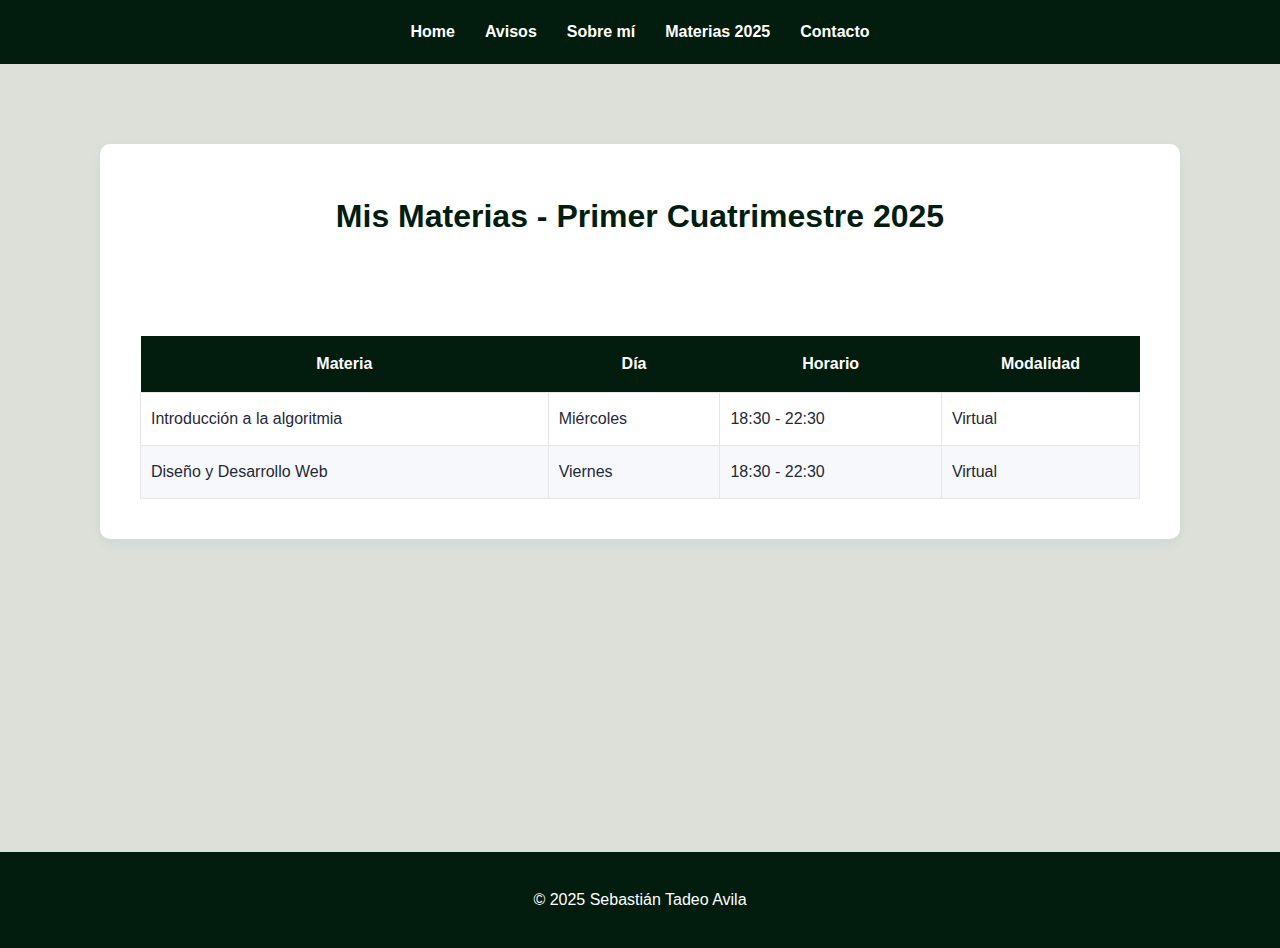
<file: index.html>
<!DOCTYPE html>
<html lang="es">
<head>
    <meta charset="UTF-8">
    <meta name="viewport" content="width=device-width, initial-scale=1.0">
    <title>Mis Materias 2025</title>
    <link rel="stylesheet" href="estilo.css">
</head>
<body>
    <header id="main-header">
        <nav class="nav-menu">
            <ul class="nav-list">
                <li class="nav-item"><a href="index.html" class="nav-link">Home</a></li>
                <li class="nav-item"><a href="avisos.html" class="nav-link">Avisos</a></li>
                <li class="nav-item"><a href="sobremi.html" class="nav-link">Sobre mí</a></li>
                <li class="nav-item"><a href="materias2025.html" class="nav-link">Materias 2025</a></li>
                <li class="nav-item"><a href="contacto.html" class="nav-link">Contacto</a></li>
            </ul>
        </nav>
    </header>
    <main id="main-content">
        <section class="intro">
            <h1 class="main-title">Mis Materias - Primer Cuatrimestre 2025</h1>
        </section>
        <!-- Tabla de materias -->
        <section class="table-section">
            <table class="subject-table">
                <thead>
                    <tr>
                        <th>Materia</th>
                        <th>Día</th>
                        <th>Horario</th>
                        <th>Modalidad</th>
                    </tr>
                </thead>
                <tbody>
                    <tr>
                        <td>Introducción a la algoritmia</td>
                        <td>Miércoles</td>
                        <td>18:30 - 22:30</td>
                        <td>Virtual</td>
                    </tr>
                    <tr>
                        <td>Diseño y Desarrollo Web</td>
                        <td>Viernes</td>
                        <td>18:30 - 22:30</td>
                        <td>Virtual</td>
                    </tr>
                    
                </tbody>
            </table>
        </section>
    </main>
    <footer id="main-footer">
        <p>&copy; 2025 Sebastián Tadeo Avila</p>
    </footer>
</body>
</html>
</file>
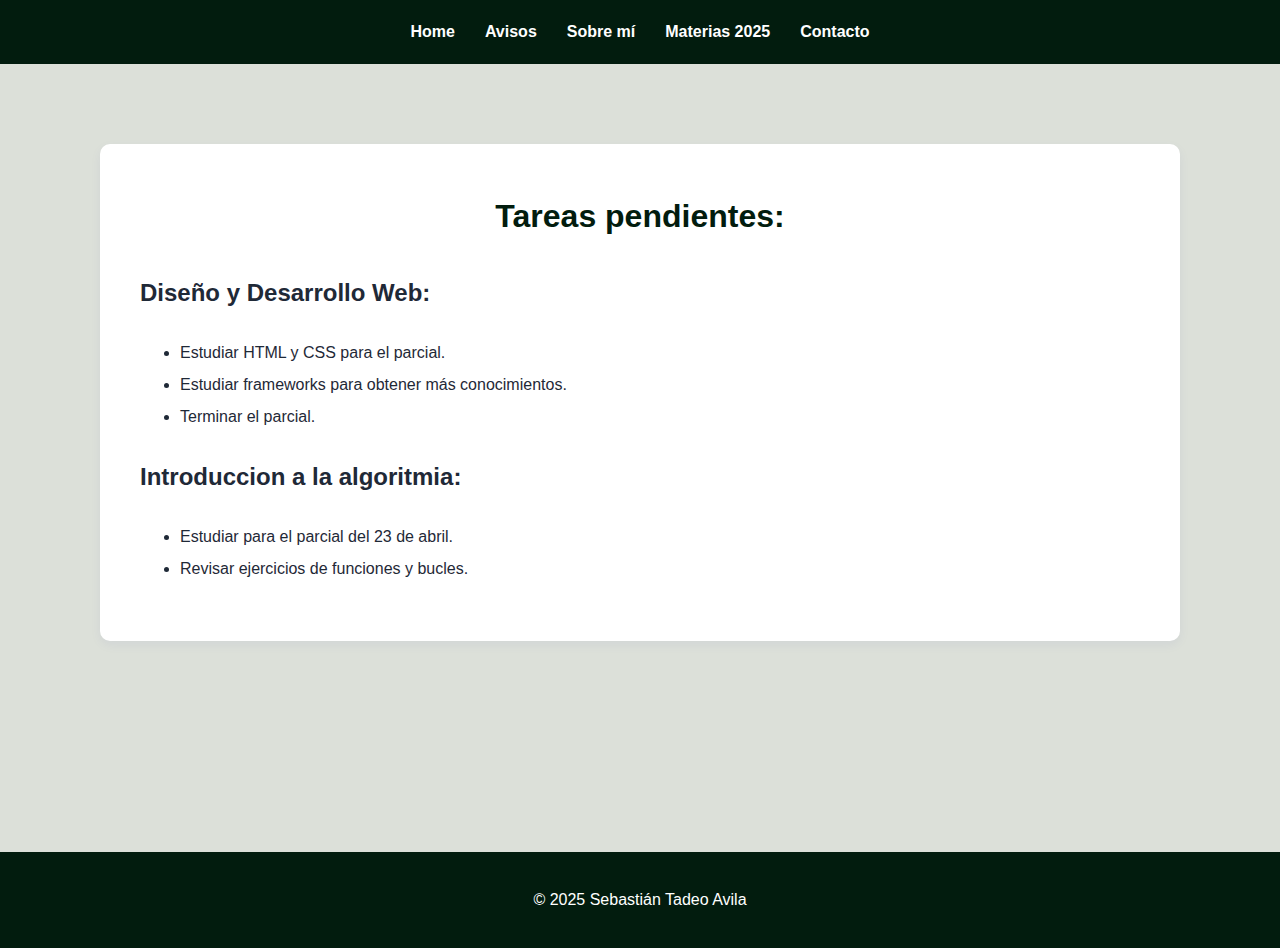
<file: avisos.html>
<!DOCTYPE html>
<html lang="es">
<head>
    <meta charset="UTF-8">
    <meta name="viewport" content="width=device-width, initial-scale=1.0">
    <title>Avisos</title>
    <link rel="stylesheet" href="estilo.css">
</head>
<body>
    <header id="main-header">
        <nav class="nav-menu">
            <ul class="nav-list">
                <li class="nav-item"><a href="index.html" class="nav-link">Home</a></li>
                <li class="nav-item"><a href="avisos.html" class="nav-link">Avisos</a></li>
                <li class="nav-item"><a href="sobremi.html" class="nav-link">Sobre mí</a></li>
                <li class="nav-item"><a href="materias2025.html" class="nav-link">Materias 2025</a></li>
                <li class="nav-item"><a href="contacto.html" class="nav-link">Contacto</a></li>
            </ul>
        </nav>
    </header>
        <!-- Avisos de tareas pendientes -->
        <main id="main-content">
            <h1 class="main-title">Tareas pendientes:</h1>
            <h2>Diseño y Desarrollo Web:</h2>
            <ul>
                <li>Estudiar HTML y CSS para el parcial.</li>
                <li>Estudiar frameworks para obtener más conocimientos.</li>
                <li>Terminar el parcial.</li>
            </ul>
    
            <h2>Introduccion a la algoritmia:</h2>
            <ul>
                <li>Estudiar para el parcial del 23 de abril.</li>
                <li>Revisar ejercicios de funciones y bucles.</li>
            </ul>
        </main>
        <footer id="main-footer">
            <p>&copy; 2025 Sebastián Tadeo Avila</p>
        </footer>
</body>
</html>
</file>
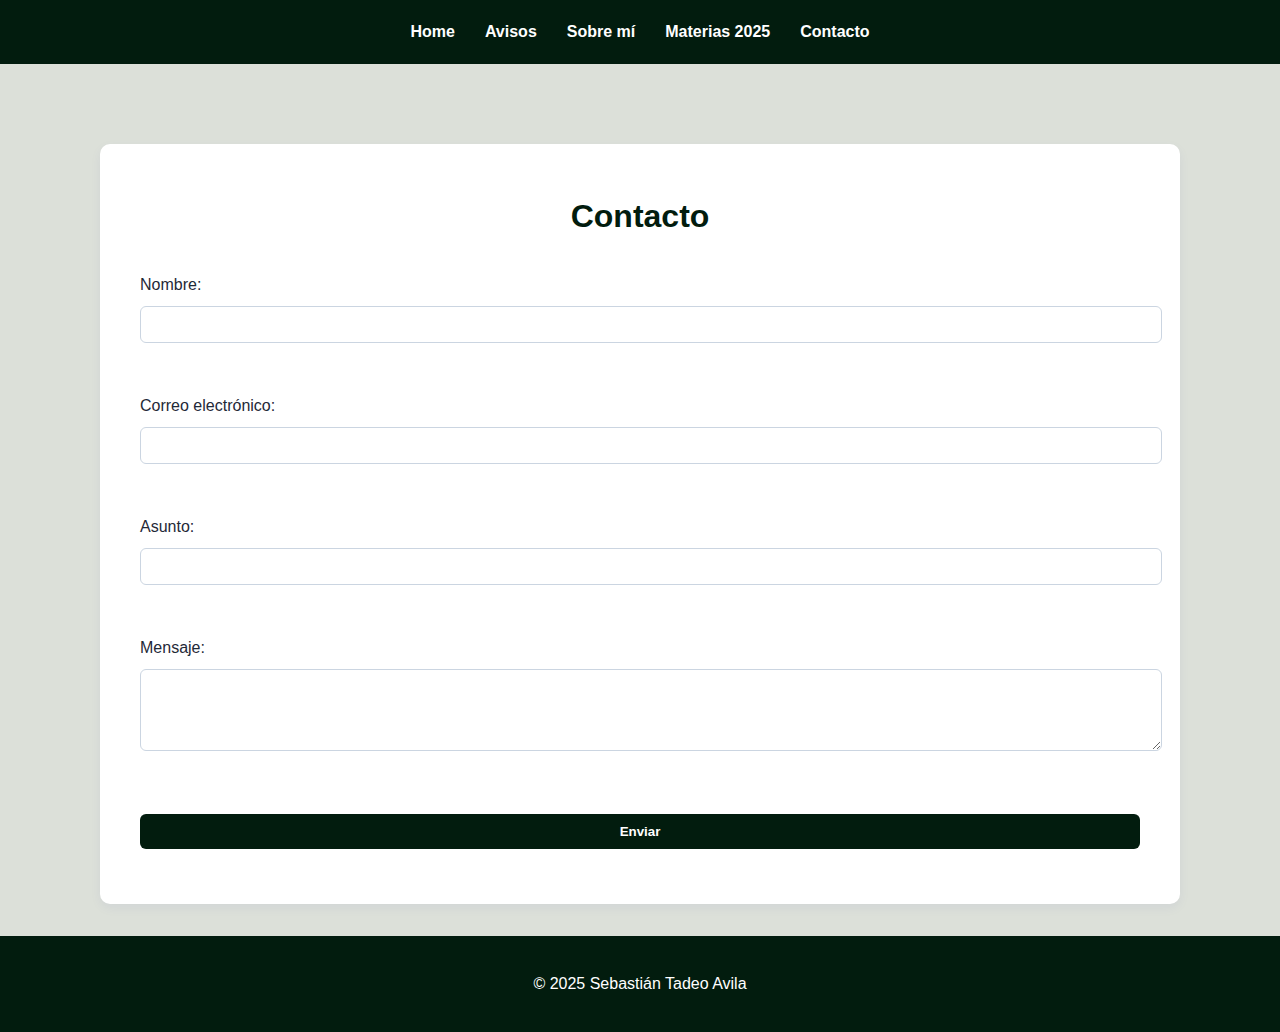
<file: contacto.html>
<!DOCTYPE html>
<html lang="es">
<head>
    <meta charset="UTF-8">
    <meta name="viewport" content="width=device-width, initial-scale=1.0">
    <title>Contacto - Sebastián Tadeo Avila</title>
    <link rel="stylesheet" href="estilo.css">
</head>
<body>
    <header id="main-header">
        <nav class="nav-menu">
            <ul class="nav-list">
                <li class="nav-item"><a href="index.html" class="nav-link">Home</a></li>
                <li class="nav-item"><a href="avisos.html" class="nav-link">Avisos</a></li>
                <li class="nav-item"><a href="sobremi.html" class="nav-link">Sobre mí</a></li>
                <li class="nav-item"><a href="materias2025.html" class="nav-link">Materias 2025</a></li>
                <li class="nav-item"><a href="contacto.html" class="nav-link">Contacto</a></li>
            </ul>
        </nav>
    </header>
    <!-- Formulario -->
    <main id="main-content">
        <h1 class="main-title">Contacto</h1>
        <form action="#" method="post">
            <label for="nombre">Nombre:</label><br>
            <input type="text" id="nombre" name="nombre"><br><br>
            <label for="email">Correo electrónico:</label><br>
            <input type="email" id="email" name="email"><br><br>
            <label for="asunto">Asunto:</label><br>
            <input type="asunto" id="asunto" name="asunto"><br><br>
            <label for="mensaje">Mensaje:</label><br>
            <textarea id="mensaje" name="mensaje" rows="4" cols="30"></textarea><br><br>
            <input type="submit" value="Enviar">
        </form>

    </main>
    <footer id="main-footer">

        <p>&copy; 2025 Sebastián Tadeo Avila</p>

    </footer>
    <script src="validacion.js"></script>
</body>
</html>
</file>
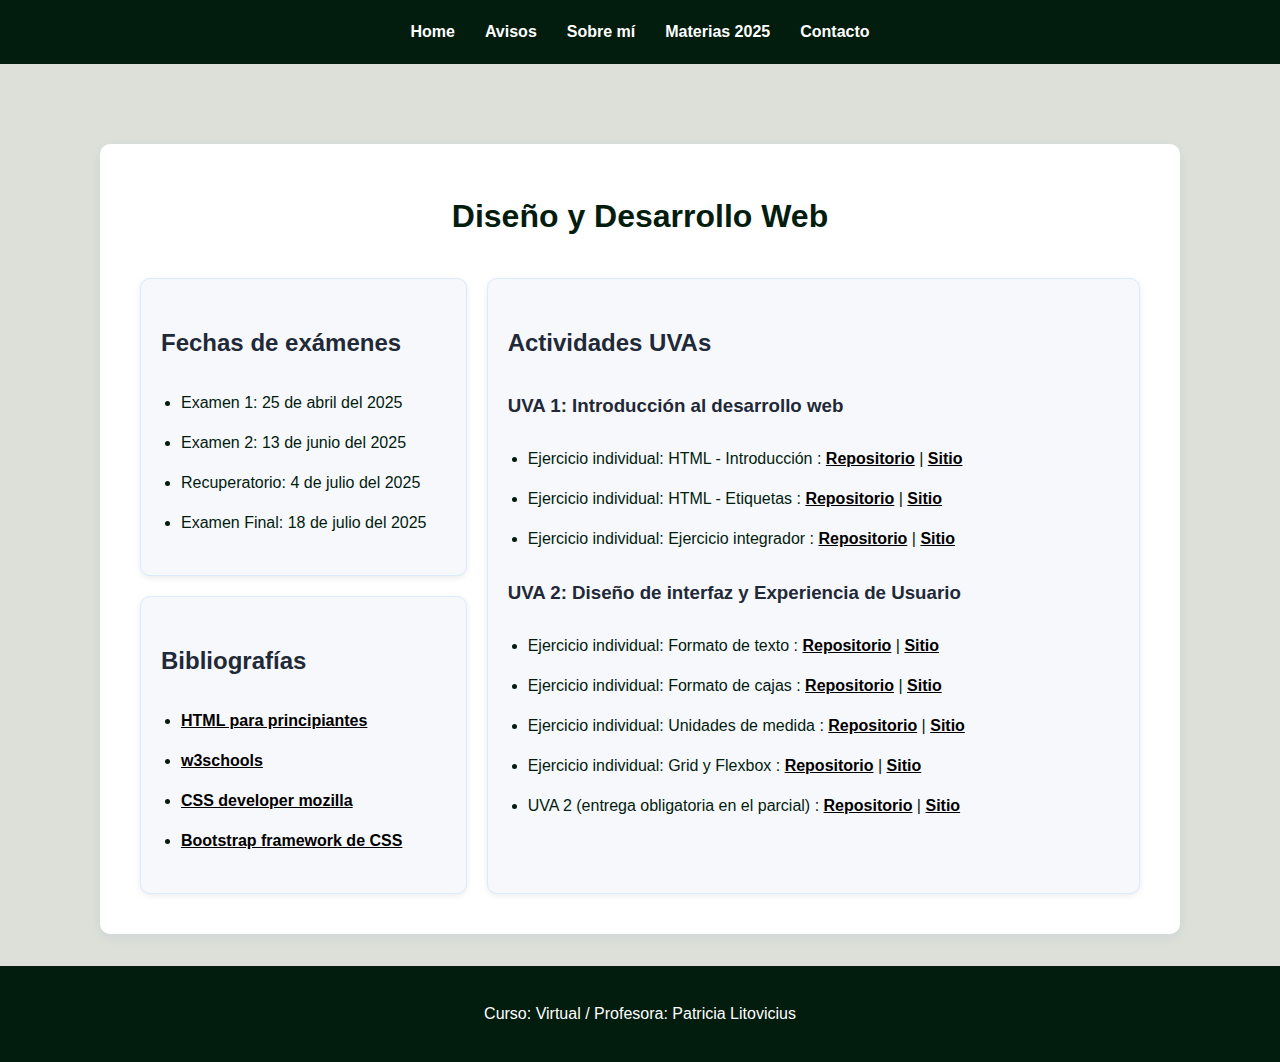
<file: diseno_y_desarrollo.html>
<!DOCTYPE html>
<html lang="es">
<head>
    <meta charset="UTF-8">
    <meta name="viewport" content="width=device-width, initial-scale=1.0">
    <title>Diseño y Desarrollo Web</title>
    <link rel="stylesheet" href="estilo.css">
</head>
<body>
    <header id="main-header">
        <nav class="nav-menu">
            <ul class="nav-list">
                <li class="nav-item"><a href="index.html" class="nav-link">Home</a></li>
                <li class="nav-item"><a href="avisos.html" class="nav-link">Avisos</a></li>
                <li class="nav-item"><a href="sobremi.html" class="nav-link">Sobre mí</a></li>
                <li class="nav-item"><a href="materias2025.html" class="nav-link">Materias 2025</a></li>
                <li class="nav-item"><a href="contacto.html" class="nav-link">Contacto</a></li>
            </ul>
        </nav>
    </header>

    <main id="main-content">
        <h1 class="main-title">Diseño y Desarrollo Web</h1>
        <section class="grid-container">
            <!-- caja de examenes -->
            <div class="box">
                <h2>Fechas de exámenes</h2>
                <ul>
                    <li>Examen 1: 25 de abril del 2025</li>
                    <li>Examen 2: 13 de junio del 2025</li>
                    <li>Recuperatorio: 4 de julio del 2025</li>
                    <li>Examen Final: 18 de julio del 2025</li>
                </ul>
            </div>
            <!-- Caja de actividades -->
            <div class="box large">
                <h2>Actividades UVAs</h2>

                <h3>UVA 1: Introducción al desarrollo web</h3>
                <ul>
                    <li>
                        Ejercicio individual: HTML - Introducción :
                        <a href="https://github.com/seavilax/Avila_1225305_19042025_IntroaHTML.git" target="_blank" class="enlaces">Repositorio</a> |
                        <a href="https://seavilax.github.io/Avila_1225305_19042025_IntroaHTML/" target="_blank" class="enlaces">Sitio</a>
                    </li>
                    <li>
                        Ejercicio individual: HTML - Etiquetas :
                        <a href="https://github.com/seavilax/Avila_1225305_19042025_HTMLEtiquetas-.git" target="_blank" class="enlaces">Repositorio</a> |
                        <a href="https://seavilax.github.io/Avila_1225305_19042025_HTMLEtiquetas-/index.html" target="_blank" class="enlaces">Sitio</a>
                    </li>
                    <li>
                        Ejercicio individual: Ejercicio integrador :
                        <a href="https://github.com/seavilax/Avila_1225305_20042025_Integracion.git" target="_blank" class="enlaces">Repositorio</a> |
                        <a href="https://seavilax.github.io/Avila_1225305_20042025_Integracion/index.html" target="_blank" class="enlaces">Sitio</a>
                    </li>
                </ul>
                <h3>UVA 2: Diseño de interfaz y Experiencia de Usuario</h3>
                <ul>
                    <li>
                        Ejercicio individual: Formato de texto :
                        <a href="https://github.com/seavilax/Avila_1225305_20042025_Formatodetexto.git" target="_blank" class="enlaces">Repositorio</a> |
                        <a href="https://seavilax.github.io/Avila_1225305_20042025_Formatodetexto/" target="_blank" class="enlaces">Sitio</a>
                    </li>
                    <li>
                        Ejercicio individual: Formato de cajas :
                        <a href="https://github.com/seavilax/Avila_1225305_20042025_Formatodecajas.git" target="_blank" class="enlaces">Repositorio</a> |
                        <a href="https://seavilax.github.io/Avila_1225305_20042025_Formatodecajas/" target="_blank" class="enlaces">Sitio</a>
                    </li>
                    <li>
                        Ejercicio individual: Unidades de medida :
                        <a href="https://github.com/seavilax/Avila_1225305_20042025_UnidadesdeMedidas.git" target="_blank" class="enlaces">Repositorio</a> |
                        <a href="https://seavilax.github.io/Avila_1225305_20042025_UnidadesdeMedidas/index.html" target="_blank" class="enlaces">Sitio</a>
                    </li>
                    <li>
                        Ejercicio individual: Grid y Flexbox :
                        <a href="https://github.com/seavilax/Avila_1225305_24042025_gridFlexbox.git" target="_blank" class="enlaces">Repositorio</a> |
                        <a href="https://seavilax.github.io/Avila_1225305_24042025_gridFlexbox/" target="_blank" class="enlaces">Sitio</a>
                    </li>
                    <li>
                        UVA 2 (entrega obligatoria en el parcial) :
                        <a href="https://github.com/seavilax/uva_2_obligatoria.git" target="_blank" class="enlaces">Repositorio</a> |
                        <a href="https://seavilax.github.io/uva_2_obligatoria/index.html" target="_blank" class="enlaces">Sitio</a>
                    </li>
                </ul>
            </div>
            <!-- Caja de Biliografias -->
            <div class="box">
                <h2>Bibliografías</h2>
                <ul>
                    <li><a href="https://html.com/" target="_blank" class="enlaces">HTML para principiantes</a></li>
                    <li><a href="https://www.w3schools.com/html/" target="_blank" class="enlaces">w3schools</a></li>
                    <li><a href="https://developer.mozilla.org/es/docs/Web/CSS" target="_blank" class="enlaces">CSS developer mozilla</a></li>
                    <li><a href="https://getbootstrap.com/" target="_blank" class="enlaces">Bootstrap framework de CSS</a></li>
                </ul>
            </div>

        </section>
    </main>

    <footer id="main-footer">
        <p>Curso: Virtual / Profesora: Patricia Litovicius</p>
    </footer>
</body>
</html>
</file>
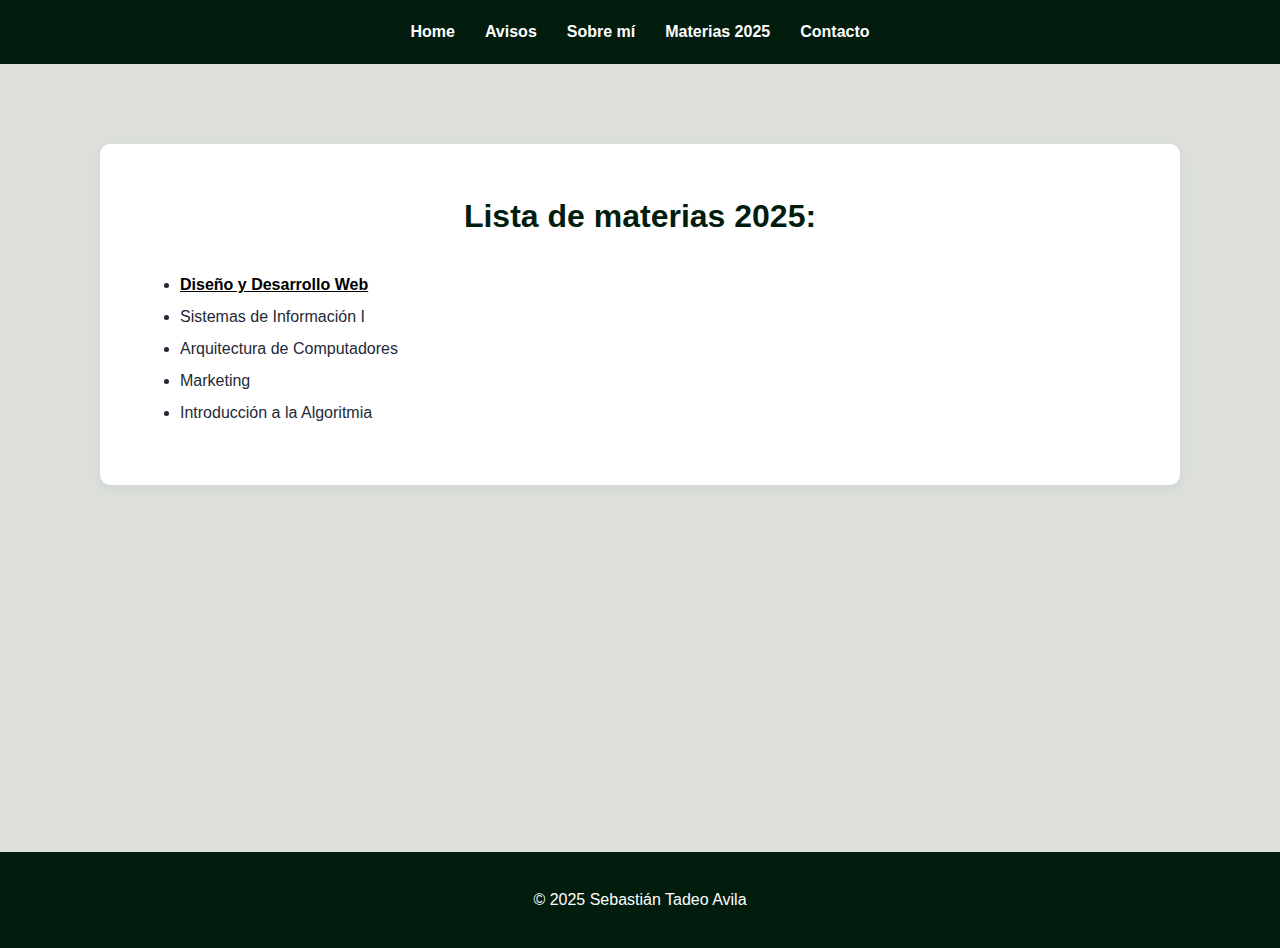
<file: materias2025.html>
<!DOCTYPE html>
<html lang="es">
<head>
    <meta charset="UTF-8">
    <meta name="viewport" content="width=device-width, initial-scale=1.0">
    <title>Lista materias 2025</title>
    <link rel="stylesheet" href="estilo.css">
</head>
<body>
    <header id="main-header">
        <nav class="nav-menu">
            <ul class="nav-list">
                <li class="nav-item"><a href="index.html" class="nav-link">Home</a></li>
                <li class="nav-item"><a href="avisos.html" class="nav-link">Avisos</a></li>
                <li class="nav-item"><a href="sobremi.html" class="nav-link">Sobre mí</a></li>
                <li class="nav-item"><a href="materias2025.html" class="nav-link">Materias 2025</a></li>
                <li class="nav-item"><a href="contacto.html" class="nav-link">Contacto</a></li>
            </ul>
        </nav>
    </header>
    <main id="main-content">
        <!-- Lista de materias -->
        <h1 class="main-title">Lista de materias 2025:</h1>
        <ul>
            <li><a href="./diseno_y_desarrollo.html" target="_blank" class="enlaces">Diseño y Desarrollo Web</a></li>
            <li>Sistemas de Información I</li>
            <li>Arquitectura de Computadores</li>
            <li>Marketing</li>
            <li>Introducción a la Algoritmia</li>
        </ul>
    </main>
    <footer id="main-footer">
        <p>&copy; 2025 Sebastián Tadeo Avila</p>
    </footer>
</body>
</html>
</file>
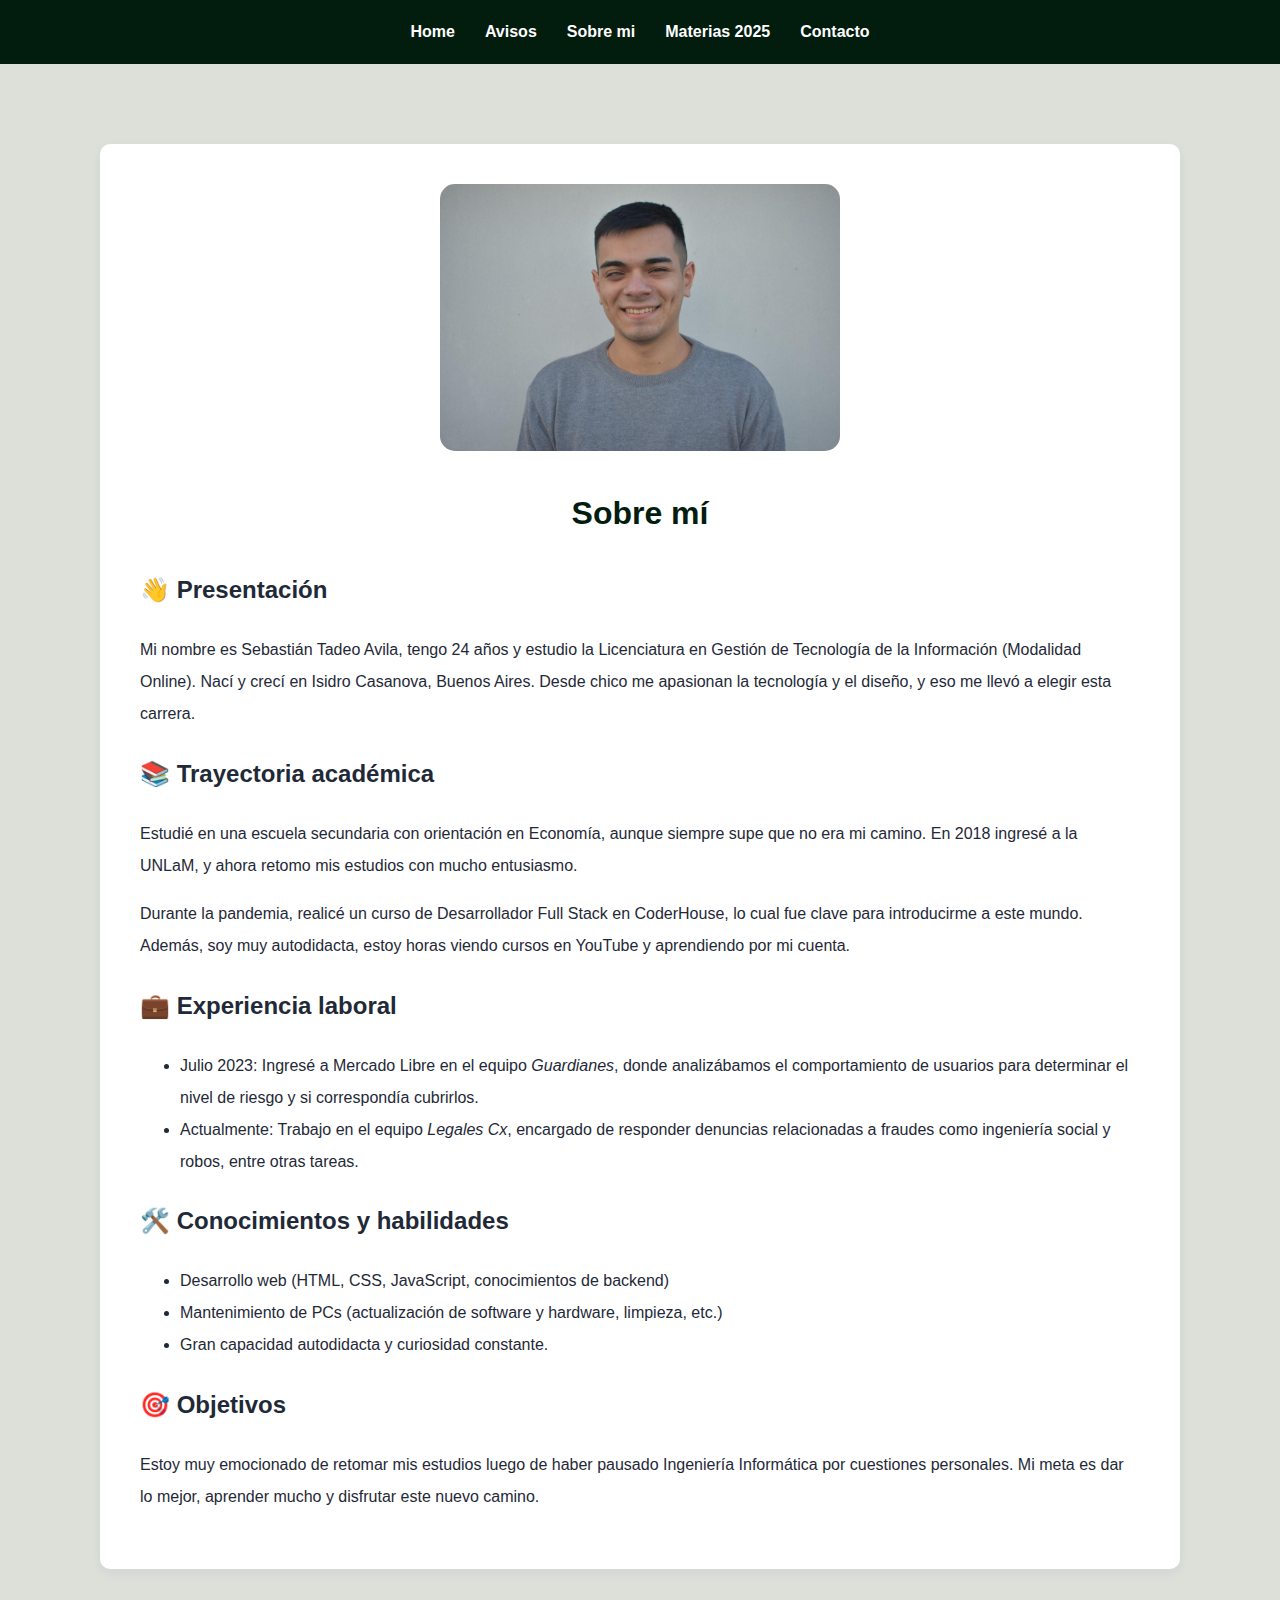
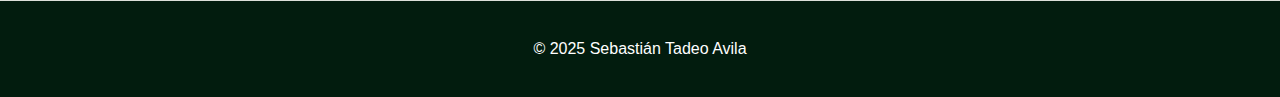
<file: sobremi.html>
<!DOCTYPE html>
<html lang="es">
<head>
    <meta charset="UTF-8">
    <meta name="viewport" content="width=device-width, initial-scale=1.0">
    <title>Sobre mi</title>
    <link rel="stylesheet" href="estilo.css">
</head>
<body>
    <header id="main-header">
        <nav class="nav-menu">
            <ul class="nav-list">
                <li class="nav-item"><a href="index.html" class="nav-link">Home</a></li>
                <li class="nav-item"><a href="avisos.html" class="nav-link">Avisos</a></li>
                <li class="nav-item"><a href="sobremi.html" class="nav-link">Sobre mi</a></li>
                <li class="nav-item"><a href="materias2025.html" class="nav-link">Materias 2025</a></li>
                <li class="nav-item"><a href="contacto.html" class="nav-link">Contacto</a></li>
            </ul>
        </nav>
    </header>
    <main id="main-content">
        <img src="imagenes.img/perfil.jpeg" alt="Foto Sebas" class="foto-perfil">
        <!-- Presentacion -->
        <section>
            <h1 class="main-title">Sobre mí</h1>
            <h2>👋 Presentación</h2>
            <p>Mi nombre es Sebastián Tadeo Avila, tengo 24 años y estudio la Licenciatura en Gestión de Tecnología de la Información (Modalidad Online). Nací y crecí en Isidro Casanova, Buenos Aires. Desde chico me apasionan la tecnología y el diseño, y eso me llevó a elegir esta carrera.</p>
            <h2>📚 Trayectoria académica</h2>
            <p>Estudié en una escuela secundaria con orientación en Economía, aunque siempre supe que no era mi camino. En 2018 ingresé a la UNLaM, y ahora retomo mis estudios con mucho entusiasmo.</p>
            <p>Durante la pandemia, realicé un curso de Desarrollador Full Stack en CoderHouse, lo cual fue clave para introducirme a este mundo. Además, soy muy autodidacta, estoy horas viendo cursos en YouTube y aprendiendo por mi cuenta.</p>
            <h2>💼 Experiencia laboral</h2>
            <ul>
                <li>Julio 2023: Ingresé a Mercado Libre en el equipo <em>Guardianes</em>, donde analizábamos el comportamiento de usuarios para determinar el nivel de riesgo y si correspondía cubrirlos.</li>
                <li>Actualmente: Trabajo en el equipo <em>Legales Cx</em>, encargado de responder denuncias relacionadas a fraudes como ingeniería social y robos, entre otras tareas.</li>
            </ul>
            <h2>🛠️ Conocimientos y habilidades</h2>
            <ul>
                <li>Desarrollo web (HTML, CSS, JavaScript, conocimientos de backend)</li>
                <li>Mantenimiento de PCs (actualización de software y hardware, limpieza, etc.)</li>
                <li>Gran capacidad autodidacta y curiosidad constante.</li>
            </ul>
            <h2>🎯 Objetivos</h2>
            <p>Estoy muy emocionado de retomar mis estudios luego de haber pausado Ingeniería Informática por cuestiones personales. Mi meta es dar lo mejor, aprender mucho y disfrutar este nuevo camino.</p>
        </section>
    </main>
    <footer id="main-footer">
        <p>&copy; 2025 Sebastián Tadeo Avila</p>
    </footer>
</body>
</html>
</file>
<file: estilo.css>
/* = estilo.css = */

body {
    font-family: Arial, Helvetica, sans-serif;
    margin: 0;
    padding: 0;
    line-height: 2;
    background-color: #DCE0D9;
    color: #1F2937;
    position: relative;
    padding-bottom: 3em;
    min-height: 100vh;
}

/* = Header = */
#main-header {
    background-color: #021C0E;
    padding: 1em 0;
}

/* = navs = */
.nav-menu {
    display: flex;
    justify-content: center;
    
}

.nav-list {
    list-style: none;
    display: flex;
    justify-content: center;
    padding: 0;
    margin: 0;
    text-decoration: none;
}

.nav-item {
    margin: 0 15px;
}

.nav-link {
    color: white;
    text-decoration: none;
    font-weight: 600;
    font-size: 1rem;
    transition: color 0.3s ease;
}

.nav-link:hover {
    color: #D1D5DB;
    text-decoration: underline;
}



/* = Main = */
#main-content {
    padding: 40px;
    max-width: 1000px;
    margin: 80px auto;
    background-color: white;
    border-radius: 10px;
    box-shadow: 0 4px 12px rgba(24, 0, 158, 0.05);
}

.main-title {
    margin-top: 0;
    text-align: center;
    color: #021C0E;
    font-size: 2rem;
    font-weight: 700;
}

/* = Tabla de materias  = */

.table-section {
    overflow-x: auto;
    -webkit-overflow-scrolling: touch; /* = scroll mas suavee en responsive = */
}

.subject-table {
    width: 100%;
    border-collapse: collapse;
    margin-top: 67px;
    min-width: 600px; /* =  se genere un scroll para que no se deforme y se vea desde celulares = */
}

.subject-table th {
    background-color: #021C0E;
    color: white;
    font-weight: 600;
    padding: 12px;
}

.subject-table td {
    border: 1px solid #E5E7EB;
    padding: 10px;
}

.subject-table tr:nth-child(even) {
    background-color: #f7f8fc;
}


/* =  scrolls para la barra en responsive = */

.table-section::-webkit-scrollbar {
    height: 6px; 
}

.table-section::-webkit-scrollbar-thumb {
    background-color: #888; 
    border-radius: 3px; 
}

.table-section::-webkit-scrollbar-track {
    background-color: #f1f1f1; 
}

/* = Footer = */
#main-footer {
    text-align: center;
    padding: 1em 0;
    background-color: #021C0E;
    color: white;
    margin-top: 20px;
    position: absolute;
    bottom: 0;
    width: 100%;
}

/* = formularios = */
form input,
form textarea,
form select {
    width: 100%;
    padding: 10px;
    margin-top: 5px;
    margin-bottom: 15px;
    border: 1px solid #CBD5E1;
    border-radius: 6px;
}


form input[type="submit"] {
    background-color: #021C0E;
    color: white;
    border: none;
    cursor: pointer;
    font-weight: 600;
    padding: 10px 15px;
    transition: background-color 0.3s ease;
}

form input[type="submit"]:hover {
    background-color: #00330D;
}

/* = imagenes = */
img {
    max-width: 100%;
    height: auto;
    border-radius: 15px;
}

/* = foto perfil = */
.foto-perfil {
    width: clamp(250px, 50%, 400px);
    height: auto;
    display: block;
    margin: 0 auto 30px;
    border-radius: 15px;
}

/* = Cuadros (grid de diseño y desarrollo) = */
.grid-container {
    display: grid;
    grid-template-columns: 1fr 2fr;
    grid-template-rows: auto auto;
    gap: 20px;
    margin-top: 30px;
}

/* = cajas de tareas/avisos = */
.box-tareas {
    background-color: #f7f8fc;
    padding: 20px;
    border-radius: 10px;
    border: 1px solid #DBEAFE;
    overflow: auto;
    box-shadow: 0 2px 6px rgba(0, 0, 0, 0.08);
    margin-bottom: 20px /* altura mínima pequeña */
    
}



/* = cajas de dineño y desarrollo web = */
.box {
    background-color: #f7f8fc;
    padding: 20px;
    border-radius: 10px;
    border: 1px solid #DBEAFE;
    overflow: auto;
    box-shadow: 0 2px 6px rgba(0, 0, 0, 0.08);
}

.box ul {
    padding-left: 20px;
    margin-top: 10px;
}

.box li {
    margin-bottom: 8px;
    font-size: 16px;
    color: #021C0E; 
}

.box.large {
    grid-row: span 2;
    height: auto;
}

/* = Enlaces = */
.enlaces {
    color: #000000;
    font-weight: 600;
    text-decoration: underline;
}



/* = Responsive = */
@media (max-width: 768px) {
    .nav-list {
        flex-direction: column;
        align-items: center;
    }

    .nav-item {
        margin: 10px 0;
    }

    .grid-container {
        grid-template-columns: 1fr;
        grid-template-rows: auto;
    }

    .box,
    .box.large {
        height: auto;
    }
}
</file>
